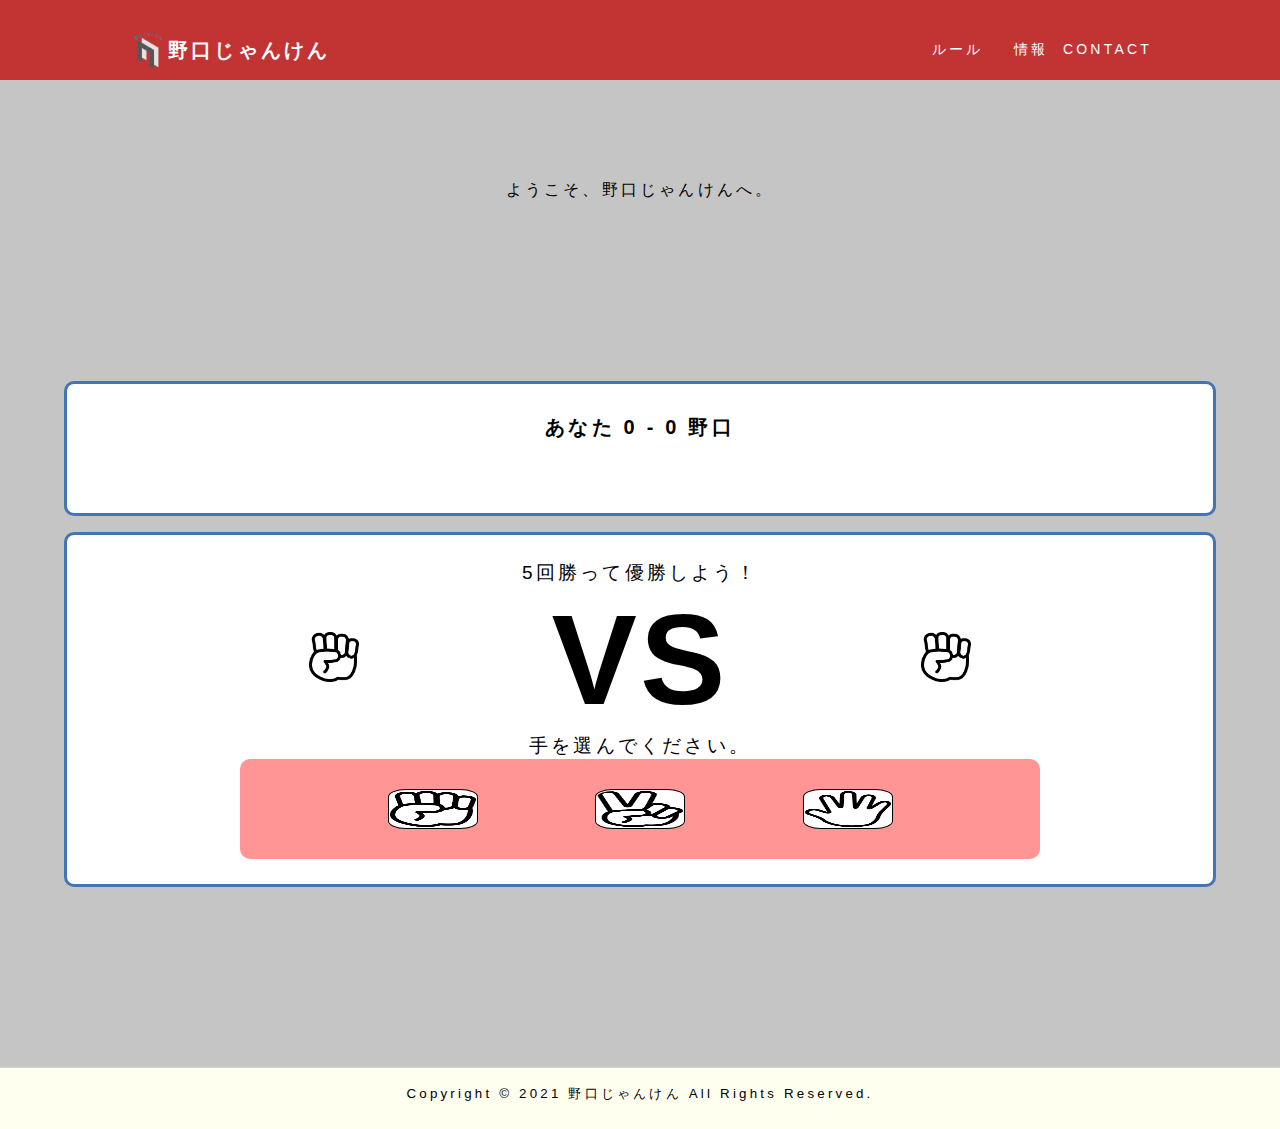
<file: noguchi-janken.form/in/index.html>
<!DOCTYPE html>
<html lang="ja">
<head>
   <meta charset="utf-8">
   <title>野口じゃんけん</title>
   <link rel = "icon" href = "images/野口じゃんけん.png" 
        type = "image/x-icon">

   <meta name="viewport" content="width=device-width, initial-scale=1.0">

   <link rel="stylesheet" href="style.css">
   <link rel="stylesheet" href="janken.css">

   <script src="https://code.jquery.com/jquery-2.2.4.js" integrity="sha256-iT6Q9iMJYuQiMWNd9lDyBUStIq/8PuOW33aOqmvFpqI=" crossorigin="anonymous"></script>
   <script>
   $(function() {
      const hum = $('#hamburger, .close')
      const nav = $('.sp-nav')
      hum.on('click', function(){
         nav.toggleClass('toggle');
      });
   });
   </script>
</head>
<body>
   <header>
	<img width=40 height=40 src="images/noguchi-janken-logo.png">
      <h1>
         <a href="/">野口じゃんけん</a>
      </h1>
      <nav class="pc-nav">
         <ul>
            <li><a href="#">ルール</a></li>
            <li><a href="#"></a></li>
            <li><a href="#">情報</a></li>
            <li><a href="#">CONTACT</a></li>
         </ul>
      </nav>
      <nav class="sp-nav">
         <ul>
            <li><a href="#">ルール</a></li>
            <li><a href="#">SERVICE</a></li>
            <li><a href="#">COMPANY</a></li>
            <li><a href="#">CONTACT</a></li>
            <li class="close"><span>閉じる</span></li>
         </ul>
      </nav>
      <div id="hamburger">
         <span></span>
      </div>
   </header>
   <div class="first-visual">こんにちは</div>
   <div >
	   ようこそ、野口じゃんけんへ。
   </div>
   <div class="third-visual"></div>
   
</div>
	<style>
	  body {
		text-align: center;
	  }
	 
	</style>
	 <div class="second-visual">
		あなた <span id="p-score" >0</span> - <span id="c-score">0</span> 野口
	</div>
	<div class="forth-visual"></div>
	<div class="container">
	  
	  <h2>5回勝って優勝しよう！</h2>
	 
	  <div class="display-moves">
		<div class="move">
		  <img id="p-move" width=50 height=50 src="images/グー.png">
		</div>
		<div class="separator">VS</div>
		<div class="move">
		  <img id="c-move" width=50 height=50 src="images/グー.png">
		</div>
	  </div>
	  <h2>手を選んでください。<h2>
	  <div class="action">
		<input class="options" type="image" width=40 height=40 src="images/グー.png" value="グー" />
		<input class="options" type="image" width=40 height=40 src="images/チョキ.png" value="チョキ" />
		<input class="options" type="image" width=40 height=40 src="images/パー.png" value="パー" />
	  </div>
	</div>
	<script>
	  const options = document.querySelectorAll(".options");
	  let pScore = 0;
	  let cScore = 0;
  
	  options.forEach((option) => {
		option.addEventListener("click", function () {
		  const pInput = this.value;
  
		  const cOptions = ["グー", "パー", "チョキ"];
		  const cInput = cOptions[Math.floor(Math.random() * 3)];
		  
		  updateMoves(pInput, cInput);
		  compareInputs(pInput, cInput);
		  updateScore();
		  if(checkWinner()){
			pScore = cScore= 0;
			updateScore();
		  }
		});
	  });
  
	  function updateMoves(pInput, cInput){
		document.getElementById("p-move").src = `images/${pInput}.png`;
		document.getElementById("c-move").src = `images/${cInput}.svg`;
	  }
  
  
	  function compareInputs(pInput, cInput) {
		const currentMatch = `${pInput} vs ${cInput}`;
		if (pInput === cInput) {
		  alert(`${currentMatch} 引き分けです。もう一度選んでください！`);
		  return;
		}
  
		if (pInput === "グー") {
		  if (cInput === "チョキ") {
			alert(`${currentMatch}  あなたが勝ちました。`);
			pScore++;
		  } else {
			alert(`${currentMatch}  野口が勝ちました。`);
			cScore++;
		  }
		}
		//Check for Paper
		else if (pInput === "パー") {
		  if (cInput === "グー") {
			alert(`${currentMatch}  あなたが勝ちました。`);
			pScore++;
		  } else {
			alert(`${currentMatch}  野口が勝ちました。`);
			cScore++;
		  }
		}
		//Check for Scissors
		else if (pInput === "チョキ") {
		  if (cInput === "パー") {
			alert(`${currentMatch}  あなたが勝ちました。`);
			pScore++;
		  } else {
			alert(`${currentMatch}  野口が勝ちました。`);
			cScore++;
		  }
		}
	  }
  
	  function updateScore() {
		document.getElementById("p-score").textContent = pScore;
		document.getElementById("c-score").textContent = cScore;
	  }
  
	  function checkWinner() {
		if (pScore === 5 || cScore === 5) {
		  const winner =
			pScore === 5
			  ? "素晴らしいです。あなたは野口に勝ちました。共有しましょう": "野口がこのゲームを制しました。次回も挑戦してね。";
		  alert(winner);
		  return true;
		}
		return false;
	  }
	</script>
	 <div class="third-visual">
		
	 </div>
	 
<footer id="footer">

	
	
	<p><small>Copyright © 2021 野口じゃんけん All Rights Reserved.</small></p>
	
	</footer>

</body>
</html>
</file>
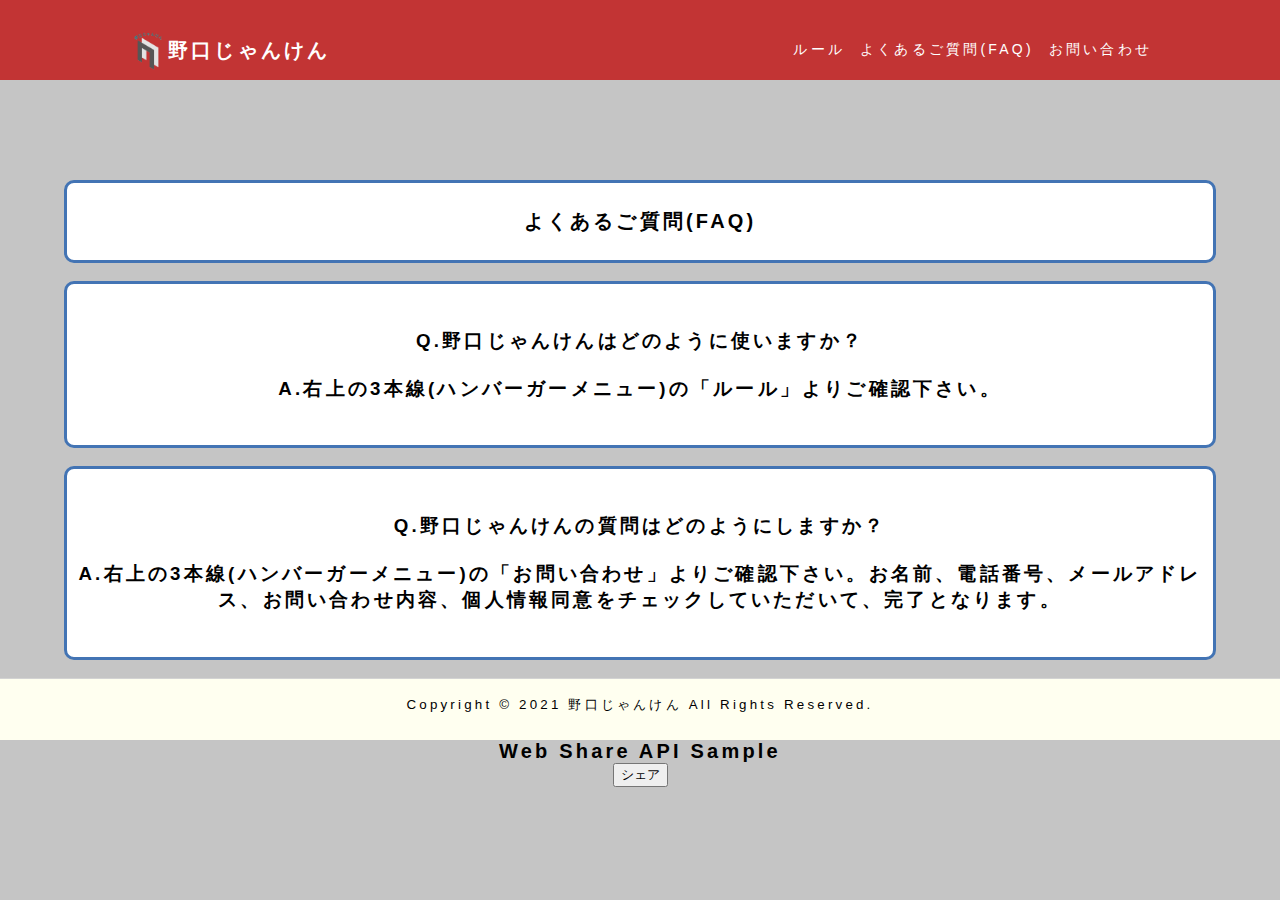
<file: noguchi-janken.form/F&Q.html>
<!DOCTYPE html>
<html lang="ja">
<head>
   <meta charset="utf-8">
   <title>野口じゃんけん</title>
   <link rel = "icon" href = "images/野口じゃんけん.png" 
        type = "image/x-icon">

   <meta name="viewport" content="width=device-width, initial-scale=1.0">

   <link rel="stylesheet" href="style.css">

   <script src="https://code.jquery.com/jquery-2.2.4.js" integrity="sha256-iT6Q9iMJYuQiMWNd9lDyBUStIq/8PuOW33aOqmvFpqI=" crossorigin="anonymous"></script>
   <script>
   $(function() {
      const hum = $('#hamburger, .close')
      const nav = $('.sp-nav')
      hum.on('click', function(){
         nav.toggleClass('toggle');
      });
   });
   </script>
</head>
<body>
   <header>
	<img width=40 height=40 src="images/noguchi-janken-logo.png">
      <h1>
         <a href="https://noguchi-janken.github.io/index.html">野口じゃんけん</a>
      </h1>
      <nav class="pc-nav">
         <ul>
            <li><a href="https://noguchi-janken.github.io/test/noguchi-janken.form/rule.html">ルール</a></li>
            <li><a href="#">よくあるご質問(FAQ)</a></li>
            <li><a href="https://noguchi-janken.github.io/test/noguchi-janken.form/form.html">お問い合わせ</a></li>
         </ul>
      </nav>
      <nav class="sp-nav">
         <ul>
            <li><a href="https://noguchi-janken.github.io/test/noguchi-janken.form/rule.html">ルール</a></li>
            <li><a href="#">よくあるご質問(FAQ)</a></li>
            <li><a href="https://noguchi-janken.github.io/test/noguchi-janken.form/form.html">お問い合わせ</a></li>
            <li class="close"><span>閉じる</span></li>
         </ul>
      </nav>
      <div id="hamburger">
         <span></span>
      </div>
   </header>
<body>
	<div class="first-visual">こんにちは</div>
   <div class="fifth-visual">
      <h1>
         よくあるご質問(FAQ)
      </h1>
      </div>
      <br>
      <div class="fifth-visual">
      <h3>Q.野口じゃんけんはどのように使いますか？<br><br>A.右上の3本線(ハンバーガーメニュー)の「ルール」よりご確認下さい。</h3>
      </div>
   <br>
   <div class="fifth-visual">
      <h3>Q.野口じゃんけんの質問はどのようにしますか？<br><br>A.右上の3本線(ハンバーガーメニュー)の「お問い合わせ」よりご確認下さい。お名前、電話番号、メールアドレス、お問い合わせ内容、個人情報同意をチェックしていただいて、完了となります。</h3>
      </div>
   <br>


   <footer id="footer">
	<p><small>Copyright © 2021 野口じゃんけん All Rights Reserved.</small></p>
	</footer>
<h1>Web Share API Sample</h1>
    <button id="share">シェア</button>
    <script type="text/javascript">
      (function(){
        function share() {
          if (navigator.share) {
            navigator.share({
              title: 'アクトインディ開発者ブログ',
              text: '子供とお出かけ情報「いこーよ」を運営する、アクトインディ株式会社のエンジニアブログです',
              url: 'https://tech.actindi.net/',
            })
            .then(() => {
              // シェアしたら実行される
              console.log('Successful share');
            })
            .catch((error) => {
              // シェアせず終了した場合もここに入ってくる。
              console.log('Error sharing', error));
            };
          } else {
            alert('Web Share API is not supported!!');
            // Web Share API未対応ブラウザ向けのフォールバックを実装する。
          }
        }
        document.querySelector('#share').addEventListener('click', share);
      })();
    </script>
</body>
</html>
</file>
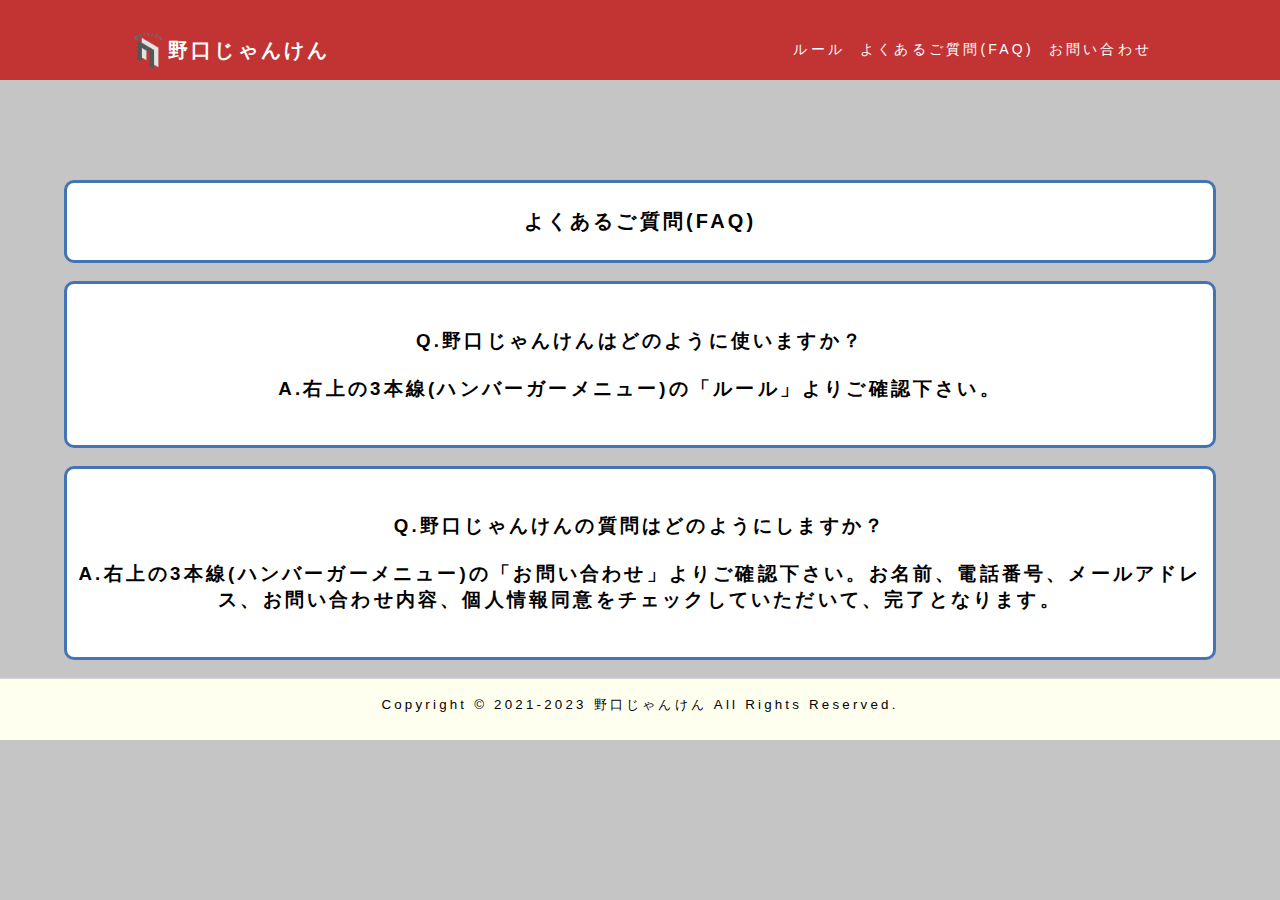
<file: noguchi-janken.form/FAQ.html>
<!DOCTYPE html>
<html lang="ja">
<head>
   <meta charset="utf-8">
   <title>野口じゃんけん</title>
   <link rel = "icon" href = "images/野口じゃんけん.png" 
        type = "image/x-icon">

   <meta name="viewport" content="width=device-width, initial-scale=1.0">

   <link rel="stylesheet" href="style.css">

   <script src="https://code.jquery.com/jquery-2.2.4.js" integrity="sha256-iT6Q9iMJYuQiMWNd9lDyBUStIq/8PuOW33aOqmvFpqI=" crossorigin="anonymous"></script>
   <script>
   $(function() {
      const hum = $('#hamburger, .close')
      const nav = $('.sp-nav')
      hum.on('click', function(){
         nav.toggleClass('toggle');
      });
   });
   </script>
</head>
<body>
   <header>
	<img width=40 height=40 src="images/noguchi-janken-logo.png">
      <h1>
         <a href="https://noguchi-janken.github.io/index.html">野口じゃんけん</a>
      </h1>
      <nav class="pc-nav">
         <ul>
            <li><a href="https://noguchi-janken.github.io/test/noguchi-janken.form/rule.html">ルール</a></li>
            <li><a href="#">よくあるご質問(FAQ)</a></li>
            <li><a href="https://noguchi-janken.github.io/test/noguchi-janken.form/form.html">お問い合わせ</a></li>
         </ul>
      </nav>
      <nav class="sp-nav">
         <ul>
            <li><a href="https://noguchi-janken.github.io/test/noguchi-janken.form/rule.html">ルール</a></li>
            <li><a href="#">よくあるご質問(FAQ)</a></li>
            <li><a href="https://noguchi-janken.github.io/test/noguchi-janken.form/form.html">お問い合わせ</a></li>
            <li class="close"><span>閉じる</span></li>
         </ul>
      </nav>
      <div id="hamburger">
         <span></span>
      </div>
   </header>
<body>
	<div class="first-visual">こんにちは</div>
   <div class="fifth-visual">
      <h1>
         よくあるご質問(FAQ)
      </h1>
      </div>
      <br>
      <div class="fifth-visual">
      <h3>Q.野口じゃんけんはどのように使いますか？<br><br>A.右上の3本線(ハンバーガーメニュー)の「ルール」よりご確認下さい。</h3>
      </div>
   <br>
   <div class="fifth-visual">
      <h3>Q.野口じゃんけんの質問はどのようにしますか？<br><br>A.右上の3本線(ハンバーガーメニュー)の「お問い合わせ」よりご確認下さい。お名前、電話番号、メールアドレス、お問い合わせ内容、個人情報同意をチェックしていただいて、完了となります。</h3>
      </div>
   <br>


   <footer id="footer">
	<p><small>Copyright © 2021-2023 野口じゃんけん All Rights Reserved.</small></p>
	</footer>
</body>
</html>
</file>
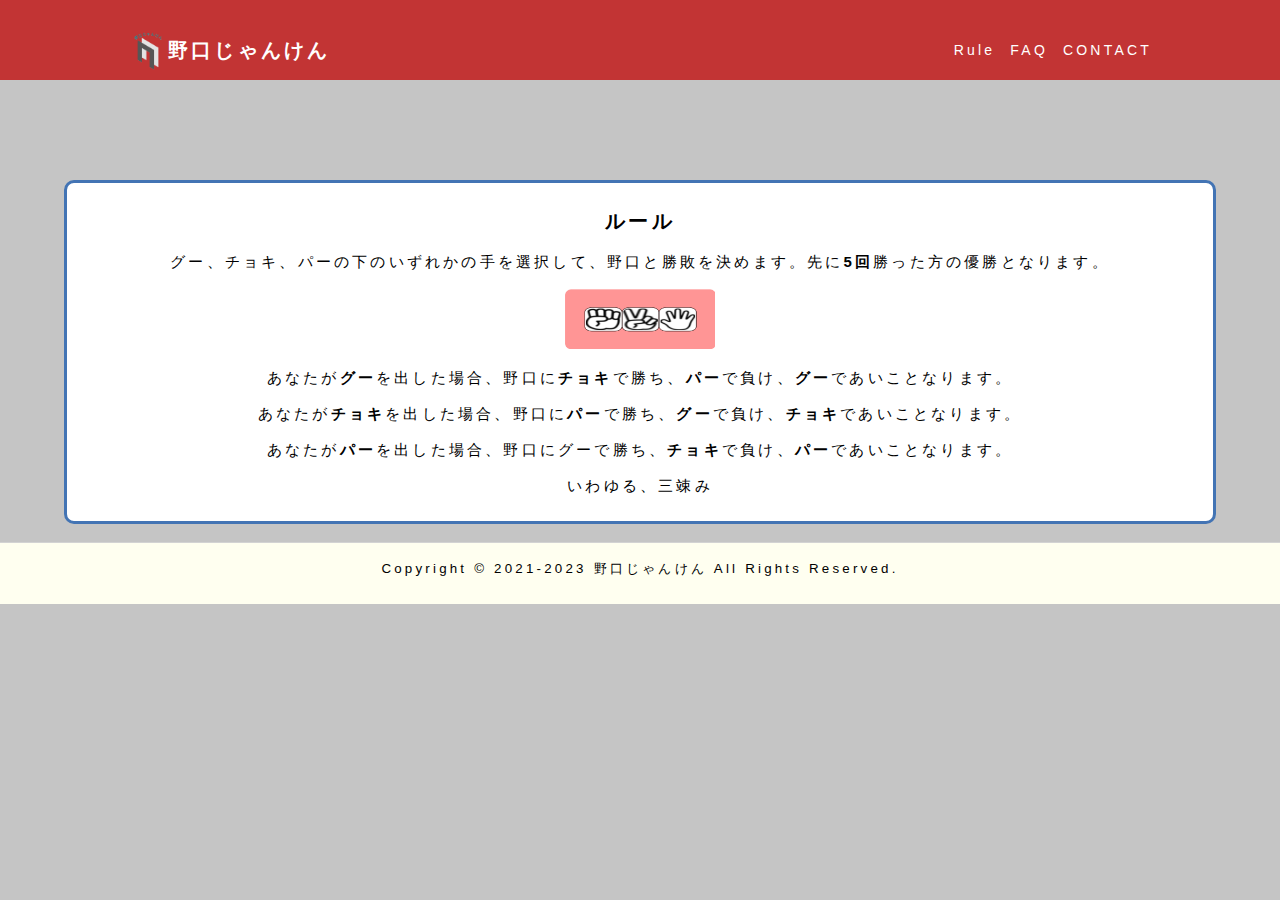
<file: noguchi-janken.form/rule.html>
<!DOCTYPE html>
<html lang="ja">
<head>
	<!-- Global site tag (gtag.js) - Google Analytics -->
<script async src="https://www.googletagmanager.com/gtag/js?id=UA-210808406-1"></script>
<script>
  window.dataLayer = window.dataLayer || [];
  function gtag(){dataLayer.push(arguments);}
  gtag('js', new Date());

  gtag('config', 'UA-210808406-1');
</script>
   <meta charset="utf-8">
   <title>野口じゃんけん</title>
   <link rel = "icon" href = "images/野口じゃんけん.png" 
        type = "image/x-icon">

   <meta name="viewport" content="width=device-width, initial-scale=1.0">

   <link rel="stylesheet" href="style.css">

   <script src="https://code.jquery.com/jquery-2.2.4.js" integrity="sha256-iT6Q9iMJYuQiMWNd9lDyBUStIq/8PuOW33aOqmvFpqI=" crossorigin="anonymous"></script>
   <script>
   $(function() {
      const hum = $('#hamburger, .close')
      const nav = $('.sp-nav')
      hum.on('click', function(){
         nav.toggleClass('toggle');
      });
   });
   </script>
</head>
<body>
   <header>
	<img width=40 height=40 src="images/noguchi-janken-logo.png">
      <h1>
         <a href="https://noguchi-janken.github.io/index.html">野口じゃんけん</a>
      </h1>
      <nav class="pc-nav">
         <ul>
            <li><a href="https://noguchi-janken.github.io/test/noguchi-janken.form/rule.html">Rule</a></li>
            <li><a href="https://noguchi-janken.github.io/test/noguchi-janken.form/FAQ.html">FAQ</a></li>
            <li><a href="https://noguchi-janken.github.io/test/noguchi-janken.form/form.html">CONTACT</a></li>
         </ul>
      </nav>
      <nav class="sp-nav">
         <ul>
            <li><a href="https://noguchi-janken.github.io/test/noguchi-janken.form/rule.html">Rule</a></li>
            <li><a href="https://noguchi-janken.github.io/test/noguchi-janken.form/FAQ.html">FAQ</a></li>
            <li><a href="https://noguchi-janken.github.io/AR1/ar.html">CONTACT</a></li>
            <li class="close"><span>閉じる</span></li>
         </ul>
      </nav>
      <div id="hamburger">
         <span></span>
      </div>
   </header>
<body>
	<div class="first-visual">こんにちは</div>
   <div class="fifth-visual">
      <h1>
         ルール
      </h1>
      <br>
      <div class="font-size">
         グー、チョキ、パーの下のいずれかの手を選択して、野口と勝敗を決めます。先に<b>5回</b>勝った方の優勝となります。<br><br>
         <input type="image" width=150 height=60 src="images/janken-rule1.png"><br><br>
         あなたが<b>グー</b>を出した場合、野口に<b>チョキ</b>で勝ち、<b>パー</b>で負け、<b>グー</b>であいことなります。<br><br>
         あなたが<b>チョキ</b>を出した場合、野口に<b>パー</b>で勝ち、<b>グー</b>で負け、<b>チョキ</b>であいことなります。<br><br>
         あなたが<b>パー</b>を出した場合、野口に<b></b>グーで勝ち、<b>チョキ</b>で負け、<b>パー</b>であいことなります。<br><br>
         いわゆる、三竦み
      </div>
   </div>
   <br>
   


   <footer id="footer">
	<p><small>Copyright © 2021-2023 野口じゃんけん All Rights Reserved.</small></p>
	</footer>

</body>
</html>
</file>
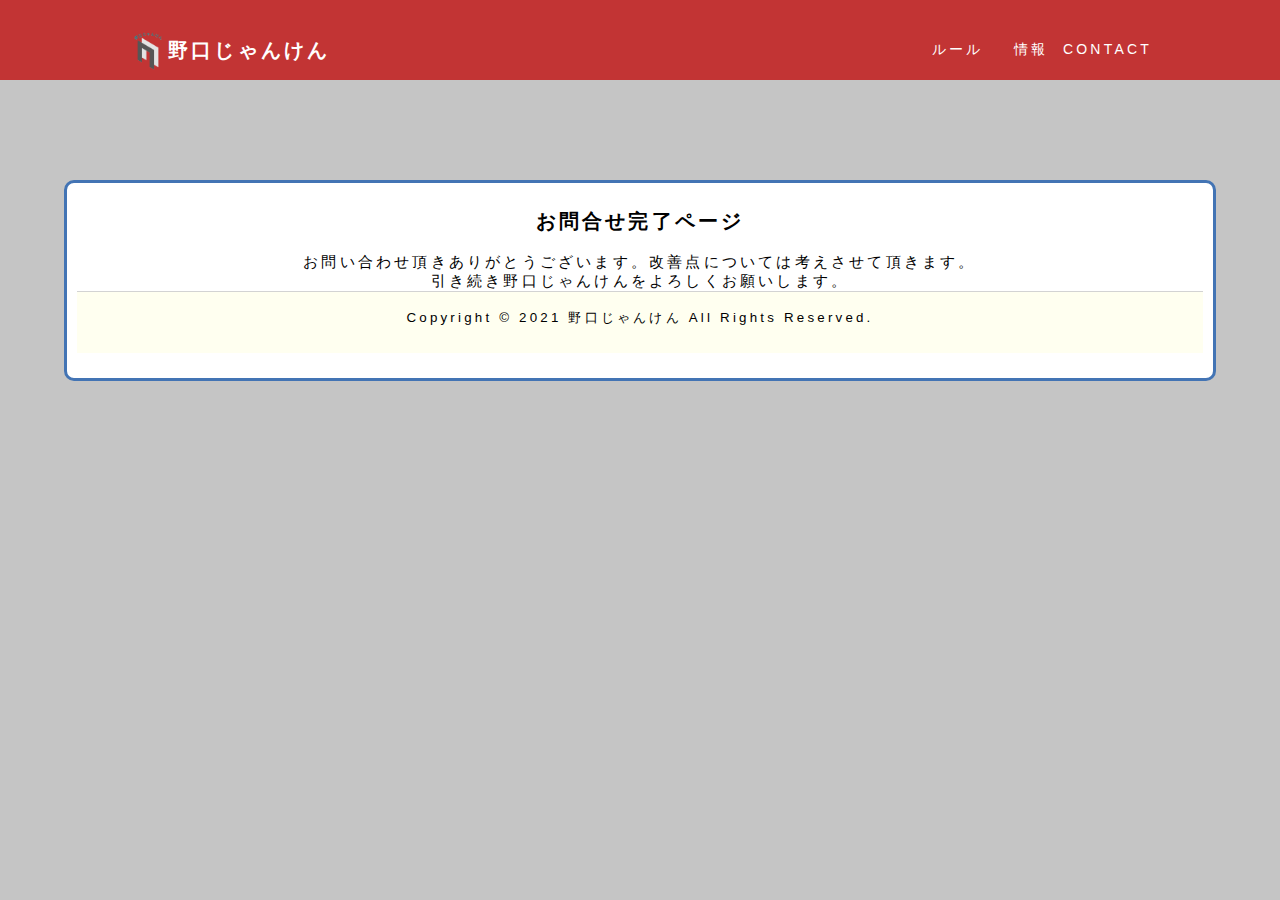
<file: noguchi-janken.form/thanks-page.html>
<!DOCTYPE html>
<html lang="ja">
<head>
   <meta charset="utf-8">
   <title>野口じゃんけん</title>
   <link rel = "icon" href = "images/野口じゃんけん.png" 
        type = "image/x-icon">

   <meta name="viewport" content="width=device-width, initial-scale=1.0">

   <link rel="stylesheet" href="style.css">

   <script src="https://code.jquery.com/jquery-2.2.4.js" integrity="sha256-iT6Q9iMJYuQiMWNd9lDyBUStIq/8PuOW33aOqmvFpqI=" crossorigin="anonymous"></script>
   <script>
   $(function() {
      const hum = $('#hamburger, .close')
      const nav = $('.sp-nav')
      hum.on('click', function(){
         nav.toggleClass('toggle');
      });
   });
   </script>
</head>
<body>
   <header>
	<img width=40 height=40 src="images/noguchi-janken-logo.png">
      <h1>
         <a href="https://noguchi-janken.github.io/index.html">野口じゃんけん</a>
      </h1>
      <nav class="pc-nav">
         <ul>
            <li><a href="https://noguchi-janken.github.io/test/noguchi-janken.form/rule.html">ルール</a></li>
            <li><a href="#"></a></li>
            <li><a href="#">情報</a></li>
            <li><a href="#">CONTACT</a></li>
         </ul>
      </nav>
      <nav class="sp-nav">
         <ul>
            <li><a href="https://noguchi-janken.github.io/test/noguchi-janken.form/rule.html">ルール</a></li>
            <li><a href="#">SERVICE</a></li>
            <li><a href="#">COMPANY</a></li>
            <li><a href="#">CONTACT</a></li>
            <li class="close"><span>閉じる</span></li>
         </ul>
      </nav>
      <div id="hamburger">
         <span></span>
      </div>
   </header>
<body>
	<div class="first-visual">こんにちは</div>
   <div class="fifth-visual">
      <h1>
         お問合せ完了ページ
      </h1>
      <br>
      <div class="font-size">
お問い合わせ頂きありがとうございます。改善点については考えさせて頂きます。<br>
 引き続き野口じゃんけんをよろしくお願いします。


</div>
   <footer id="footer">
	<p><small>Copyright © 2021 野口じゃんけん All Rights Reserved.</small></p>
	</footer>

</body>
</html>
</file>
<file: noguchi-janken.form/in/style.css>
@charset "utf-8";
* {
   box-sizing: border-box;
}
body {
   margin: 0;
   text-align: center;
   padding: 0;
   font-family: "Hiragino Kaku Gothic Pro", "ヒラギノ角ゴ Pro W3", メイリオ, Meiryo, "ＭＳ Ｐゴシック", "Helvetica Neue", Helvetica, Arial, sans-serif;
   background-color: #0202023a;
   letter-spacing : 0.2em;
}
header {
   padding: 30px 10% 10px;
   position: fixed;
   top: 0;
   width: 100%;
   background-color: #c23434;
   display: flex;
   align-items: center;
}
h1 {
   margin: 0; padding: 0;
   font-size: 20px;
}
a {	
   text-decoration: none;
   color: #fff;
}
nav {
   margin: 0 0 0 auto;
}
ul {
   list-style: none;
   margin: 0;
   display: flex;
}
li {
   margin: 0 0 0 15px;
   font-size: 14px;
}
.main-visual {
   display: flex;
   justify-content: center;
   align-items: center;
   height: 11vh;
   background-color: rgb(255, 255, 255); 
}
h2 {
   margin: 0;
   font-size: 19px;
   font-weight: normal;
   color: rgb(0, 0, 0);
}
.first-visual{
	margin: 0 auto;
	 background-color: rgba(255, 255, 255, 0);
	 border-radius: 10px;
	 padding: 10px 10px;
	 height: 20vh;
	 width: 100vw;
 
 }
.second-visual{
   margin: 0 auto;
	border-radius: 10px;
	padding: 30px 2px;
	height: 15vh;
	width: 90vw;
	font-size: 20px;
	font-weight: bold;
    background: #FFF;
    border: solid 3px #4374b4;
	


}

.third-visual{
	margin: 0 auto;
	 background-color: rgba(255, 255, 255, 0);
	 border-radius: 10px;
	 padding: 25px 50px;
	 height: 20vh;
	 width: 90vw;
 
 }
 .forth-visual{
	margin: 0 auto;
	 background-color: rgba(255, 255, 255, 0);
	 border-radius: 10px;
	 padding: 25px 50px;
	 height: 1vh;
	 width: 90vw;
	 padding: 0.5em 1em;
    
    
 }

.sp-nav {
   display: none;
}

@media screen and (max-width: 640px) {
   .pc-nav {
      display: none;
   }
   .sp-nav {
      z-index: 1;
      position: fixed;
      top: 0;
      left: 0;
      width: 100%;
      height: 100vh;
      display: block;
      width: 100%;
      background: rgba(0, 0, 0, .8);
      opacity: 0;
      transform: translateX(100%);
      transition: all .5s ease-in-out;
   }
   #hamburger {
      position: relative;
      display: block;
      width: 30px;
      height: 25px;
      margin: 0 0 0 auto;
   }
   #hamburger span {
      position: absolute;
      top: 50%;
      left: 0;
      display: block;
      width: 100%;
      height: 2px;
      background-color: #fff;
      transform: translateY(-50%);
   }
   #hamburger::before {
      content: '';
      display: block;
      position: absolute;
      top: 0;
      left: 0;
      width: 100%;
      height: 2px;
      background-color: #fff;
   }
   #hamburger::after {
      content: '';
      display: block;
      position: absolute;
      bottom: 0;
      left: 0;
      width: 70%;
      height: 2px;
      background-color: #fff;
   }
   /*スマホメニュー*/
   .sp-nav ul {
      padding: 0;
      display: flex;
      flex-direction: column;
      justify-content: center;
      align-items: center;
      height: 100%;
   }
   .sp-nav li {
      margin: 0;
      padding: 0;
   }
   .sp-nav li span {
      font-size: 15px;
      color: #fff;
   }
   .sp-nav li a, .sp-nav li span {
      display: block;
      padding: 20px 0;
   }
   /*-閉じるアイコンー*/
   .sp-nav .close {
      position: relative;
      padding-left: 20px;
   }
   .sp-nav .close::before {
      content: '';
      position: absolute;
      top: 50%;
      left: 0;
      display: block;
      width: 16px;
      height: 1px;
      background: rgb(100, 184, 89);
      transform: rotate( 45deg );
   }
   .sp-nav .close::after {
      content: '';
      position: absolute;
      top: 50%;
      left: 0;
      display: block;
      width: 16px;
      height: 1px;
      background: rgb(214, 102, 102);
      transform: rotate( -45deg );
   }
   .toggle {
      transform: translateY( 0 );
      opacity: 1;
   }
   .main-visual {
      padding: 0 4%;
   }
   h2 {
      line-height: 1.6;
      text-align: center;
   }
}
#footer {
	border-top: solid 1px lightgray;
	padding-bottom: 10px;
	background-color: ivory;
  }
   
  #footer p {
	text-align: center;
  }
  .Form {
   margin-top: 80px;
   margin-left: auto;
   margin-right: auto;
   max-width: 720px;
 }
 @media screen and (max-width: 480px) {
   .Form {
     margin-top: 40px;
   }
 }
 .Form-Item {
   border-top: 1px solid #ddd;
   padding-top: 24px;
   padding-bottom: 24px;
   width: 100%;
   display: flex;
   align-items: center;
 }
 @media screen and (max-width: 480px) {
   .Form-Item {
     padding-left: 14px;
     padding-right: 14px;
     padding-top: 16px;
     padding-bottom: 16px;
     flex-wrap: wrap;
   }
 }
 .Form-Item:nth-child(5) {
   border-bottom: 1px solid #ddd;
 }
 .Form-Item-Label {
   width: 100%;
   max-width: 248px;
   letter-spacing: 0.05em;
   font-weight: bold;
   font-size: 18px;
 }
 @media screen and (max-width: 480px) {
   .Form-Item-Label {
     max-width: inherit;
     display: flex;
     align-items: center;
     font-size: 15px;
   }
 }
 .Form-Item-Label.isMsg {
   margin-top: 8px;
   margin-bottom: auto;
 }
 @media screen and (max-width: 480px) {
   .Form-Item-Label.isMsg {
     margin-top: 0;
   }
 }
 .Form-Item-Label-Required {
   border-radius: 6px;
   margin-right: 8px;
   padding-top: 8px;
   padding-bottom: 8px;
   width: 48px;
   display: inline-block;
   text-align: center;
   background: #5bc8ac;
   color: #fff;
   font-size: 14px;
 }
 @media screen and (max-width: 480px) {
   .Form-Item-Label-Required {
     border-radius: 4px;
     padding-top: 4px;
     padding-bottom: 4px;
     width: 32px;
     font-size: 10px;
   }
 }
 .Form-Item-Input {
   border: 1px solid #ddd;
   border-radius: 6px;
   margin-left: 40px;
   padding-left: 1em;
   padding-right: 1em;
   height: 48px;
   flex: 1;
   width: 100%;
   max-width: 410px;
   background: #eaedf2;
   font-size: 18px;
 }
 @media screen and (max-width: 480px) {
   .Form-Item-Input {
     margin-left: 0;
     margin-top: auto;
     height: 40px;
     flex: inherit;
     font-size: 15px;
   }
 }
 .Form-Item-Textarea {
   border: 1px solid #ddd;
   border-radius: 6px;
   margin-left: 40px;
   padding-left: 1em;
   padding-right: 1em;
   height: 216px;
   flex: 1;
   width: 100%;
   max-width: 410px;
   background: #eaedf2;
   font-size: 18px;
 }
 @media screen and (max-width: 480px) {
   .Form-Item-Textarea {
     margin-top: 18px;
     margin-left: 0;
     height: 200px;
     flex: inherit;
     font-size: 15px;
   }
 }
 .Form-Btn {
   border-radius: 6px;
   margin-top: 32px;
   margin-left: auto;
   margin-right: auto;
   padding-top: 20px;
   padding-bottom: 20px;
   width: 280px;
   display: block;
   letter-spacing: 0.05em;
   background: #5bc8ac;
   color: #fff;
   font-weight: bold;
   font-size: 20px;
 }
 @media screen and (max-width: 480px) {
   .Form-Btn {
     margin-top: 24px;
     padding-top: 8px;
     padding-bottom: 8px;
     width: 160px;
     font-size: 16px;
   }
 }
</file>
<file: noguchi-janken.form/in/janken.css>
.container {
	margin: 0 auto;
	background-color: rgb(255, 255, 255);
	border-radius: 10px;
	padding: 25px 50px;
	width: 90vw;
	font-size: 20px;
	font-weight: bold;
    background: #FFF;
    border: solid 3px #4374b4;

}
.action {
  max-width: 800px;
  padding: 30px 30px;
  margin: 0 auto;
  background-color: #ff7777c7;
  display: flex;
  flex-wrap: wrap;
  align-items: center;
  justify-content: space-evenly;
  border-radius: 10px;
}
.options {
  flex: 1 1 20%;
  border-radius: 20%;
  border-width: 1px;
  border-style: solid;
  border-color: #000000;
  padding: 1px;
  animation-name: anim-fade;
  animation-duration: 1s;
  animation-fill-mode: forwards;
  width: 100%;
  max-width: 90px;
  background-color: #ffffff;
}
.display-moves {
  display: flex;
  flex-wrap: wrap;
  align-items: center;
  justify-content: space-evenly;
}
.move {
  border-radius: 50%;
  border-width: 0px;
  border-style: solid;
  border-color: rgba(0, 0, 0, 0.7);
}
.separator {
  font-size: 10vw;
}
</file>
<file: noguchi-janken.form/style.css>
@charset "utf-8";
* {
   box-sizing: border-box;
}
body {
   margin: 0;
   text-align: center;
   padding: 0;
   font-family: "Hiragino Kaku Gothic Pro", "ヒラギノ角ゴ Pro W3", メイリオ, Meiryo, "ＭＳ Ｐゴシック", "Helvetica Neue", Helvetica, Arial, sans-serif;
   background-color: #0202023a;
   letter-spacing : 0.2em;
}
header {
   padding: 30px 10% 10px;
   position: fixed;
   top: 0;
   width: 100%;
   background-color: #c23434;
   display: flex;
   align-items: center;
}
h1 {
   margin: 0; padding: 0;
   font-size: 20px;
}
a {	
   text-decoration: none;
   color: #fff;
}
nav {
   margin: 0 0 0 auto;
}
ul {
   list-style: none;
   margin: 0;
   display: flex;
}
li {
   margin: 0 0 0 15px;
   font-size: 14px;
}
.main-visual {
   display: flex;
   justify-content: center;
   align-items: center;
   height: 11vh;
   background-color: rgb(255, 255, 255); 
}
h2 {
   margin: 0;
   font-size: 19px;
   font-weight: normal;
   color: rgb(0, 0, 0);
}
.first-visual{
	margin: 0 auto;
	 background-color: rgba(255, 255, 255, 0);
	 border-radius: 10px;
	 padding: 10px 10px;
	 height: 20vh;
	 width: 100vw;
 
 }
.second-visual{
   margin: 0 auto;
	border-radius: 10px;
	padding: 30px 2px;
	height: 15vh;
	width: 90vw;
	font-size: 20px;
	font-weight: bold;
    background: #FFF;
    border: solid 3px #4374b4;
	


}

.third-visual{
	margin: 0 auto;
	 background-color: rgba(255, 255, 255, 0);
	 border-radius: 10px;
	 padding: 25px 50px;
	 height: 20vh;
	 width: 90vw;
 
 }
 .forth-visual{
	margin: 0 auto;
	 background-color: rgba(255, 255, 255, 0);
	 border-radius: 10px;
	 padding: 25px 50px;
	 height: 1vh;
	 width: 90vw;
	 padding: 0.5em 1em;
 }
.fifth-visual {
	margin: 0 auto;
	border-radius: 10px;
	padding: 25px 10px;
	width: 90vw;
    background: #FFF;
    border: solid 3px #4374b4;

}
.font-size {
   font-size: 15px;
   font-family: "MS Pゴシック",sans-serif, 'Segoe UI', Roboto, Oxygen, Ubuntu, Cantarell, 'Open Sans', 'Helvetica Neue', sans-serif;
}

.sp-nav {
   display: none;
}

@media screen and (max-width: 640px) {
   .pc-nav {
      display: none;
   }
   .sp-nav {
      z-index: 1;
      position: fixed;
      top: 0;
      left: 0;
      width: 100%;
      height: 100vh;
      display: block;
      width: 100%;
      background: rgba(0, 0, 0, .8);
      opacity: 0;
      transform: translateX(100%);
      transition: all .5s ease-in-out;
   }
   #hamburger {
      position: relative;
      display: block;
      width: 30px;
      height: 25px;
      margin: 0 0 0 auto;
   }
   #hamburger span {
      position: absolute;
      top: 50%;
      left: 0;
      display: block;
      width: 100%;
      height: 2px;
      background-color: #fff;
      transform: translateY(-50%);
   }
   #hamburger::before {
      content: '';
      display: block;
      position: absolute;
      top: 0;
      left: 0;
      width: 100%;
      height: 2px;
      background-color: #fff;
   }
   #hamburger::after {
      content: '';
      display: block;
      position: absolute;
      bottom: 0;
      left: 0;
      width: 70%;
      height: 2px;
      background-color: #fff;
   }
   /*スマホメニュー*/
   .sp-nav ul {
      padding: 0;
      display: flex;
      flex-direction: column;
      justify-content: center;
      align-items: center;
      height: 100%;
   }
   .sp-nav li {
      margin: 0;
      padding: 0;
   }
   .sp-nav li span {
      font-size: 15px;
      color: #fff;
   }
   .sp-nav li a, .sp-nav li span {
      display: block;
      padding: 20px 0;
   }
   /*-閉じるアイコンー*/
   .sp-nav .close {
      position: relative;
      padding-left: 20px;
   }
   .sp-nav .close::before {
      content: '';
      position: absolute;
      top: 50%;
      left: 0;
      display: block;
      width: 16px;
      height: 1px;
      background: rgb(100, 184, 89);
      transform: rotate( 45deg );
   }
   .sp-nav .close::after {
      content: '';
      position: absolute;
      top: 50%;
      left: 0;
      display: block;
      width: 16px;
      height: 1px;
      background: rgb(214, 102, 102);
      transform: rotate( -45deg );
   }
   .toggle {
      transform: translateY( 0 );
      opacity: 1;
   }
   .main-visual {
      padding: 0 4%;
   }
   h2 {
      line-height: 1.6;
      text-align: center;
   }
}
#footer {
	border-top: solid 1px lightgray;
	padding-bottom: 10px;
	background-color: ivory;
  }
   
  #footer p {
	text-align: center;
  }
  .Form {
   margin-top: 80px;
   margin-left: auto;
   margin-right: auto;
   max-width: 720px;
 }
 @media screen and (max-width: 480px) {
   .Form {
     margin-top: 40px;
   }
 }
 .Form-Item {
   border-top: 1px solid #ddd;
   padding-top: 24px;
   padding-bottom: 24px;
   width: 100%;
   display: flex;
   align-items: center;
 }
 @media screen and (max-width: 480px) {
   .Form-Item {
     padding-left: 14px;
     padding-right: 14px;
     padding-top: 16px;
     padding-bottom: 16px;
     flex-wrap: wrap;
   }
 }
 .Form-Item:nth-child(5) {
   border-bottom: 1px solid #ddd;
 }
 .Form-Item-Label {
   width: 100%;
   max-width: 248px;
   letter-spacing: 0.05em;
   font-weight: bold;
   font-size: 18px;
 }
 @media screen and (max-width: 480px) {
   .Form-Item-Label {
     max-width: inherit;
     display: flex;
     align-items: center;
     font-size: 15px;
   }
 }
 .Form-Item-Label.isMsg {
   margin-top: 8px;
   margin-bottom: auto;
 }
 @media screen and (max-width: 480px) {
   .Form-Item-Label.isMsg {
     margin-top: 0;
   }
 }
 .Form-Item-Label-Required {
   border-radius: 6px;
   margin-right: 8px;
   padding-top: 8px;
   padding-bottom: 8px;
   width: 48px;
   display: inline-block;
   text-align: center;
   background: #5bc8ac;
   color: #fff;
   font-size: 14px;
 }
 @media screen and (max-width: 480px) {
   .Form-Item-Label-Required {
     border-radius: 4px;
     padding-top: 4px;
     padding-bottom: 4px;
     width: 32px;
     font-size: 10px;
   }
 }
 .Form-Item-Input {
   border: 1px solid #ddd;
   border-radius: 6px;
   margin-left: 40px;
   padding-left: 1em;
   padding-right: 1em;
   height: 48px;
   flex: 1;
   width: 100%;
   max-width: 410px;
   background: #eaedf2;
   font-size: 18px;
 }
 @media screen and (max-width: 480px) {
   .Form-Item-Input {
     margin-left: 0;
     margin-top: auto;
     height: 40px;
     flex: inherit;
     font-size: 15px;
   }
 }
 .Form-Item-Textarea {
   border: 1px solid #ddd;
   border-radius: 6px;
   margin-left: 40px;
   padding-left: 1em;
   padding-right: 1em;
   height: 216px;
   flex: 1;
   width: 100%;
   max-width: 410px;
   background: #eaedf2;
   font-size: 18px;
 }
 @media screen and (max-width: 480px) {
   .Form-Item-Textarea {
     margin-top: 18px;
     margin-left: 0;
     height: 200px;
     flex: inherit;
     font-size: 15px;
   }
 }
 .Form-Btn {
   border-radius: 6px;
   margin-top: 32px;
   margin-left: auto;
   margin-right: auto;
   padding-top: 20px;
   padding-bottom: 20px;
   width: 280px;
   display: block;
   letter-spacing: 0.05em;
   background: #5bc8ac;
   color: #fff;
   font-weight: bold;
   font-size: 20px;
 }
 @media screen and (max-width: 480px) {
   .Form-Btn {
     margin-top: 24px;
     padding-top: 8px;
     padding-bottom: 8px;
     width: 160px;
     font-size: 16px;
   }
 }
</file>
